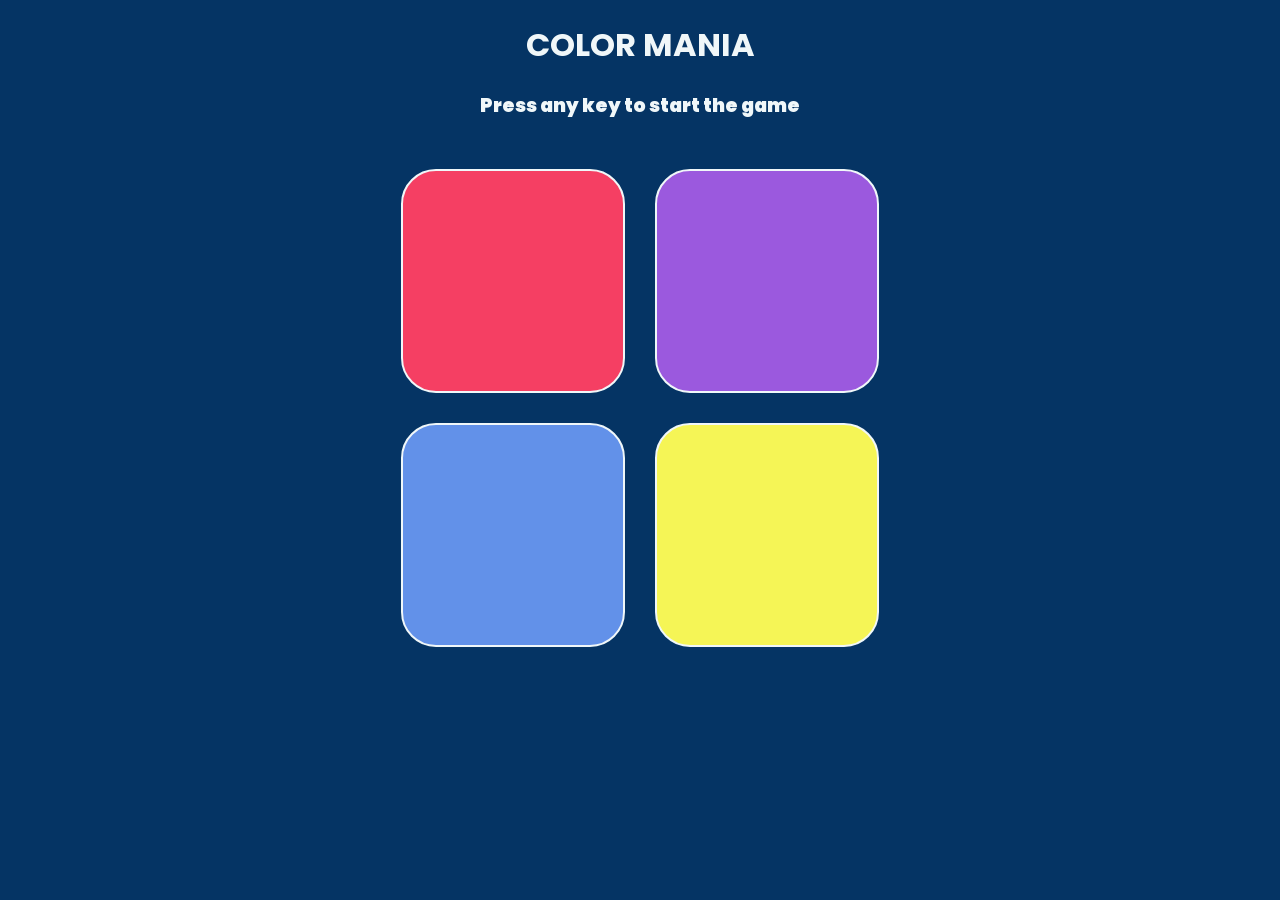
<file: index.html>
<!DOCTYPE html>
<html lang="en">
<head>
    <meta charset="UTF-8">
    <meta name="viewport" content="width=device-width, initial-scale=1.0">
    <link rel="stylesheet" href="style.css">
    <title>Document</title>
</head>
<body>
    <h1>COLOR MANIA</h1>
    <h3>Press any key to start the game</h3>
    <button class="start-btn">START</button>
    <!-- Main Code -->
    <div class="btn-container">
        <div class="line-one">
            <div class="btn red" type="button" id="red"></div>
            <div class="btn blue" type="button" id="blue"></div>
        </div>
        <div class="line-two">
            <div class="btn purple" type="button" id="purple"></div>
            <div class="btn yellow" type="button" id="yellow"></div>
        </div>
    </div>

    <script src="script.js"></script>
</body>
</html>
</file>
<file: style.css>
@import url('https://fonts.googleapis.com/css2?family=Lora&family=Montserrat:ital,wght@0,100..900;1,100..900&family=Nanum+Gothic&family=Open+Sans:ital,wght@0,300..800;1,300..800&family=Poppins:wght@400;700&family=Roboto&display=swap');

:root {
    --blue: #053464;
    --middle-blue : #52799a;
    --light-blue : #abc5cd; 
    --white: #f0f7f9;
    --yellow: #f6bf15;
}

body{
    text-align: center;
    font-family: "Poppins", sans-serif;
    background-color: var(--blue);
    color: var(--white);
    overflow: hidden;
}

h3{
    font-weight: 900;
}

.start-btn{
    font-family:'Franklin Gothic Medium', 'Arial Narrow', Arial, sans-serif;
    font-weight: bold;
    padding: 2.5px;
    font-size: 20px;
    height: 35px;
    width: 85px;
    border-radius: 10px;
    border: 1px solid var(--white);
    margin-bottom: 40px;
    color: var(--blue);
    background-color: var(--white);
}

.btn-container{
    display: flex;
    justify-content: center;
    align-items: center;
}

.btn{
    height: 220px;
    width: 220px;
    border: 2px solid var(--white);
    border-radius: 35px;
    margin: 30px 15px;
}

.red{
    background-color: rgb(245, 63, 99);
}

.blue{
    background-color: rgb(98, 145, 233);
}

.purple{
    background-color:rgb(155, 89, 222);
}

.yellow{
    background-color: rgb(245, 245, 86);
}

.flash{
    background-color: var(--white);
}

.userflash{
    background-color: green;
}

.hidden{
    display: none;
}

.visible{
    display: inline-block;
}

@media (max-width: 610px){
    .btn{
        height: 150px;
        width: 150px;
        border-radius: 25px;
    }
}

@media (max-width: 360px){
    .btn{
        margin-top: 100px;
        height: 110px;
        width: 110px;
        border-radius: 20px;
        margin: 15px 7.5px;
    }
}
</file>
